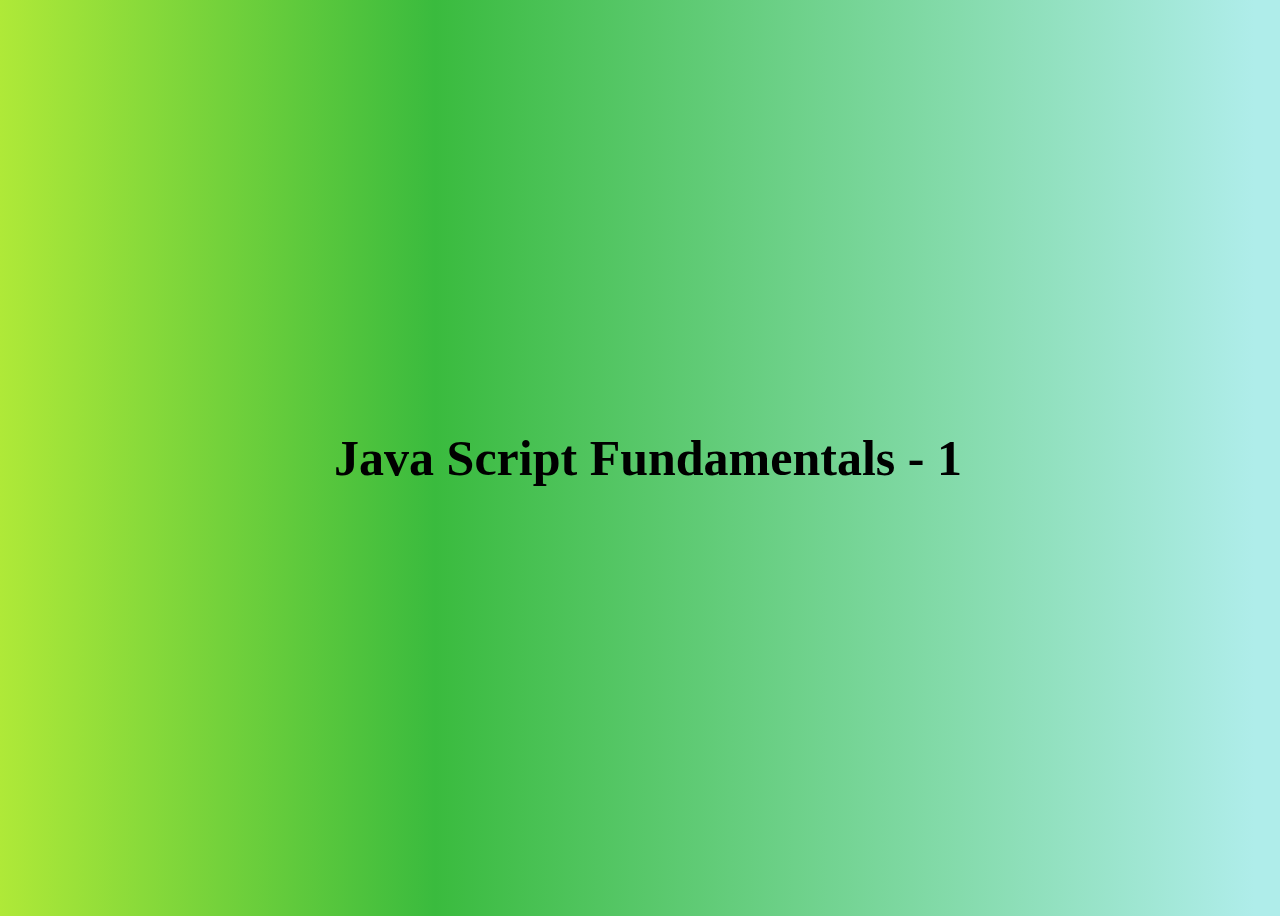
<file: index.html>
<!DOCTYPE html>
<html lang="en">
  <head>
    <meta charset="UTF-8" />
    <meta name="viewport" content="width=device-width, initial-scale=1.0" />
    <title>Document</title>
    <style>
      body {
        background: linear-gradient(
          90deg,
          rgba(175, 233, 56, 1) 0%,
          rgba(58, 187, 62, 1) 34%,
          rgba(175, 237, 234, 1) 98%
        );
        width: 100%;
        height: 100vh;
        display: flex;
        flex-direction: column;
        justify-content: center;
        align-items: center;
      }
  
      h1 {
        text-align: center;
        font-size: 50px;
      }
    </style>
  </head>
  <body>
      <h1 onclick="addH1()">Java Script Fundamentals - 1</h1>

    <!-- script file linking -->
    <!-- <script src="assignment.js"></script> -->
    <!-- <script src="challenge2.js"></script> -->
    <!-- <script src="challenge3.js"></script> -->
    <!-- <script src="challenge4.js"></script> -->
    <!-- <script src="objects.js"></script> -->
    <!-- <script src="tipcalcusingloops.js"></script> -->
    <!-- <script src="scoping.js"></script> -->
    <!-- <script src="hoisting,TDZ.js"></script> -->
    <!-- <script src="this.js"></script> -->
    <!-- <script src="destructuringarrays.js"></script> -->
    <!-- <script src="destructurobject.js"></script> -->
    <!-- <script src="desobjassign.js"></script> -->
    <!-- <script src="spreadop.js"></script> -->
    <!-- <script src="rest.js"></script> -->
    <!-- <script src="shortcircuit&&.js"></script> -->
    <!-- <script src="DSMOandSTRCHAll.js"></script> -->
    <!-- <script src="forof.js"></script> -->
    <!-- <script src="loopingobjects.js"></script> -->
    <!-- <script src="sets.js"></script> -->
    <!-- <script src="maps.js"></script> -->
    <script src="numberconver.js"></script>
  </body>
</html>
</file>
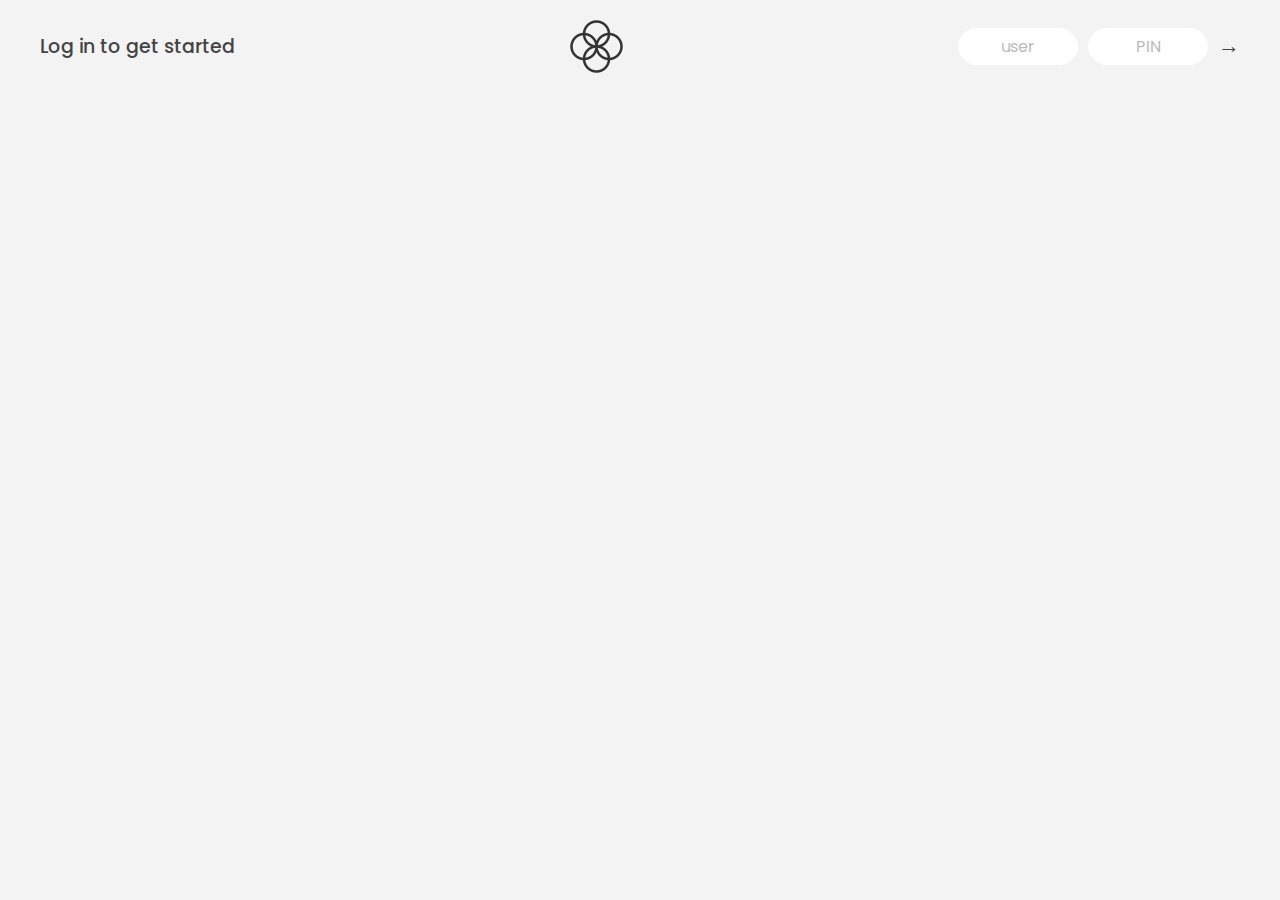
<file: bankistArrays/index.html>
<!DOCTYPE html>
<html lang="en">
  <head>
    <meta charset="UTF-8" />
    <meta name="viewport" content="width=device-width, initial-scale=1.0" />
    <meta http-equiv="X-UA-Compatible" content="ie=edge" />
    <link rel="shortcut icon" type="image/png" href="/icon.png" />

    <link
      href="https://fonts.googleapis.com/css?family=Poppins:400,500,600&display=swap"
      rel="stylesheet"
    />

    <link rel="stylesheet" href="style.css" />
    <title>Bankist</title>
  </head>
  <body>
    <!-- TOP NAVIGATION -->
    <nav>
      <p class="welcome">Log in to get started</p>
      <img src="logo.png" alt="Logo" class="logo" />
      <form class="login">
        <input
          type="text"
          placeholder="user"
          class="login__input login__input--user"
        />
        <!-- In practice, use type="password" -->
        <input
          type="text"
          placeholder="PIN"
          maxlength="4"
          class="login__input login__input--pin"
        />
        <button class="login__btn">&rarr;</button>
      </form>
    </nav>

    <main class="app">
      <!-- BALANCE -->
      <div class="balance">
        <div>
          <p class="balance__label">Current balance</p>
          <p class="balance__date">
            As of <span class="date">05/03/2037</span>
          </p>
        </div>
        <p class="balance__value">0000€</p>
      </div>

      <!-- MOVEMENTS -->
      <div class="movements">
        <div class="movements__row">
          <div class="movements__type movements__type--deposit">2 deposit</div>
          <div class="movements__date">3 days ago</div>
          <div class="movements__value">4 000€</div>
        </div>
        <div class="movements__row">
          <div class="movements__type movements__type--withdrawal">
            1 withdrawal
          </div>
          <div class="movements__date">24/01/2037</div>
          <div class="movements__value">-378€</div>
        </div>
      </div>

      <!-- SUMMARY -->
      <div class="summary">
        <p class="summary__label">In</p>
        <p class="summary__value summary__value--in">0000€</p>
        <p class="summary__label">Out</p>
        <p class="summary__value summary__value--out">0000€</p>
        <p class="summary__label">Interest</p>
        <p class="summary__value summary__value--interest">0000€</p>
        <button class="btn--sort">&downarrow; SORT</button>
      </div>

      <!-- OPERATION: TRANSFERS -->
      <div class="operation operation--transfer">
        <h2>Transfer money</h2>
        <form class="form form--transfer">
          <input type="text" class="form__input form__input--to" />
          <input type="number" class="form__input form__input--amount" />
          <button class="form__btn form__btn--transfer">&rarr;</button>
          <label class="form__label">Transfer to</label>
          <label class="form__label">Amount</label>
        </form>
      </div>

      <!-- OPERATION: LOAN -->
      <div class="operation operation--loan">
        <h2>Request loan</h2>
        <form class="form form--loan">
          <input type="number" class="form__input form__input--loan-amount" />
          <button class="form__btn form__btn--loan">&rarr;</button>
          <label class="form__label form__label--loan">Amount</label>
        </form>
      </div>

      <!-- OPERATION: CLOSE -->
      <div class="operation operation--close">
        <h2>Close account</h2>
        <form class="form form--close">
          <input type="text" class="form__input form__input--user" />
          <input
            type="password"
            maxlength="6"
            class="form__input form__input--pin"
          />
          <button class="form__btn form__btn--close">&rarr;</button>
          <label class="form__label">Confirm user</label>
          <label class="form__label">Confirm PIN</label>
        </form>
      </div>

      <!-- LOGOUT TIMER -->
      <p class="logout-timer">
        You will be logged out in <span class="timer">05:00</span>
      </p>
    </main>

    <!-- <footer>
      &copy; by Jonas Schmedtmann. Don't claim as your own :)
    </footer> -->

    <script src="script.js"></script>
  </body>
</html>
</file>
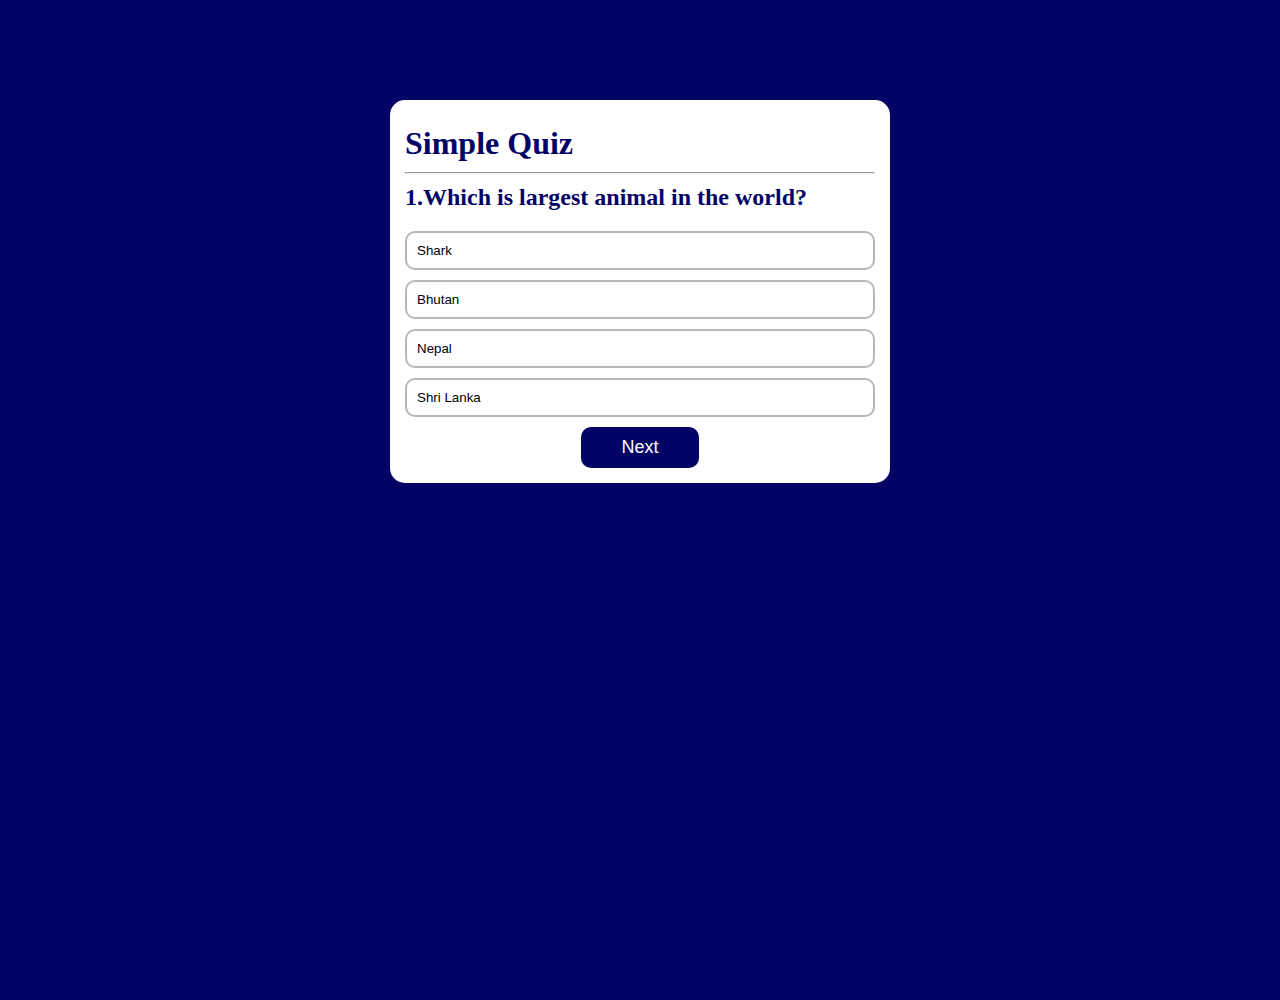
<file: Quiz App/index.html>
<!DOCTYPE html>
<html lang="en">
  <head>
    <meta charset="UTF-8" />
    <meta name="viewport" content="width=device-width, initial-scale=1.0" />
    <link rel="stylesheet" href="style.css" />
    <title>Quiz App</title>
  </head>
  <body>
    <div class="question-container">
      <h1>Simple Quiz</h1>
      <hr />
      <h2 id="question">Question Goes here.</h2>
      <div class="answerButtons">
        <!-- <button class="btn1 btn">Answer 1</button>
        <button class="btn2 btn">Answer 2</button>
        <button class="btn3 btn">Answer 3</button>
        <button class="btn4 btn">Answer 4</button> -->
      </div>

      <button class="nxt">Next</button>
    </div>
    <script src="script.js"></script>
  </body>
</html>
</file>
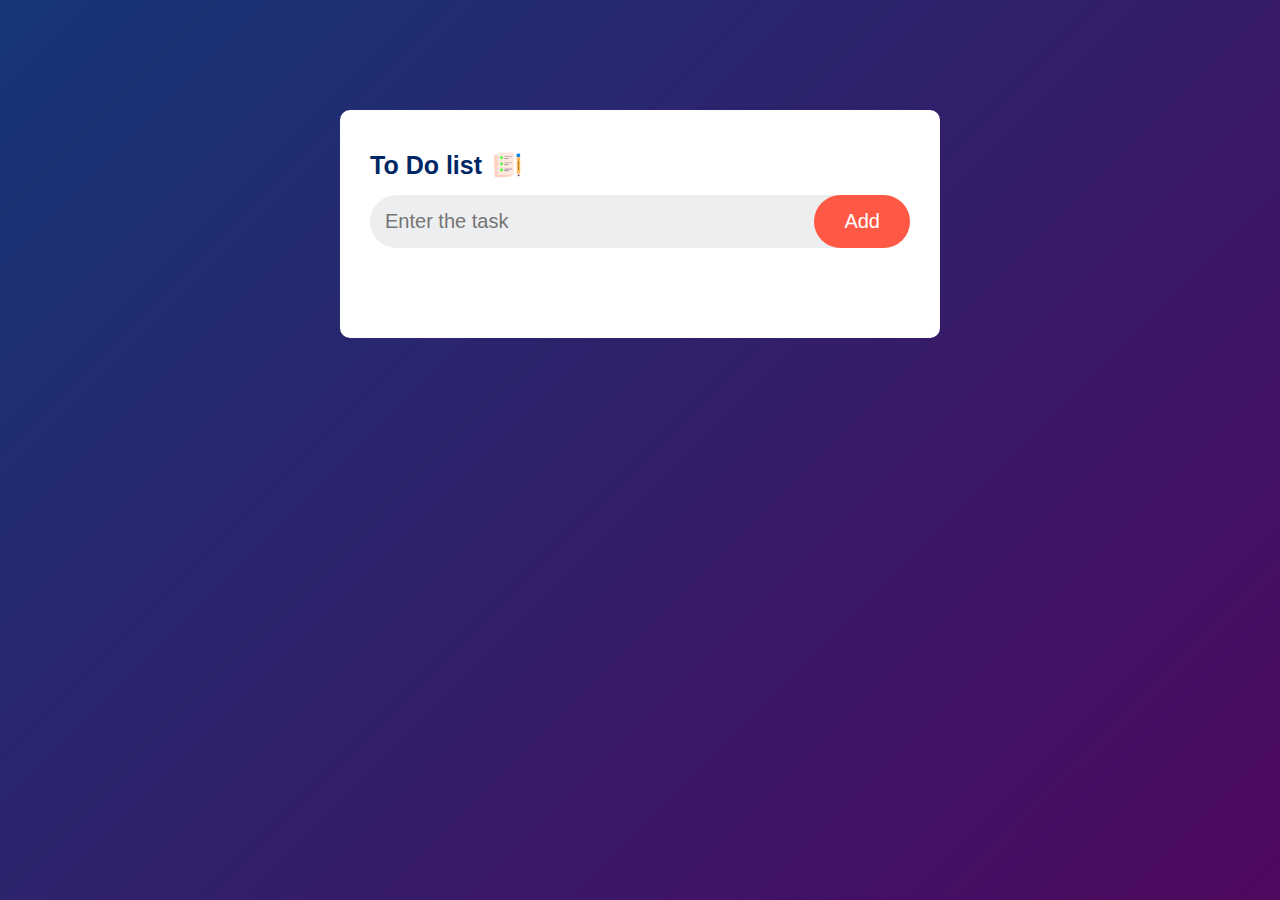
<file: To Do List/index.html>
<!DOCTYPE html>
<html lang="en">
  <head>
    <meta charset="UTF-8" />
    <meta name="viewport" content="width=device-width, initial-scale=1.0" />
    <link rel="stylesheet" href="style.css" />
    <title>To Do List</title>
  </head>
  <body>
    <div class="container">
      <div class="todo-app">
        <h2>To Do list <img src="images/icon.png" alt="" /></h2>
        <div class="task-box">
          <input type="text" placeholder="Enter the task" />
          <button onclick="addTask()">Add</button>
        </div>
        <ul class="task-list">
          <!-- <li class="task1 ">Task 1</li>
          <li class="task2 ">Task 2</li>
          <li class="task3 ">Task 3</li>
          <li class="task4 ">Task 4</li>
          <li class="task5 ">Task 5</li> -->
        </ul>
      </div>
    </div>
    <script src="script.js"></script>
  </body>
</html>
</file>
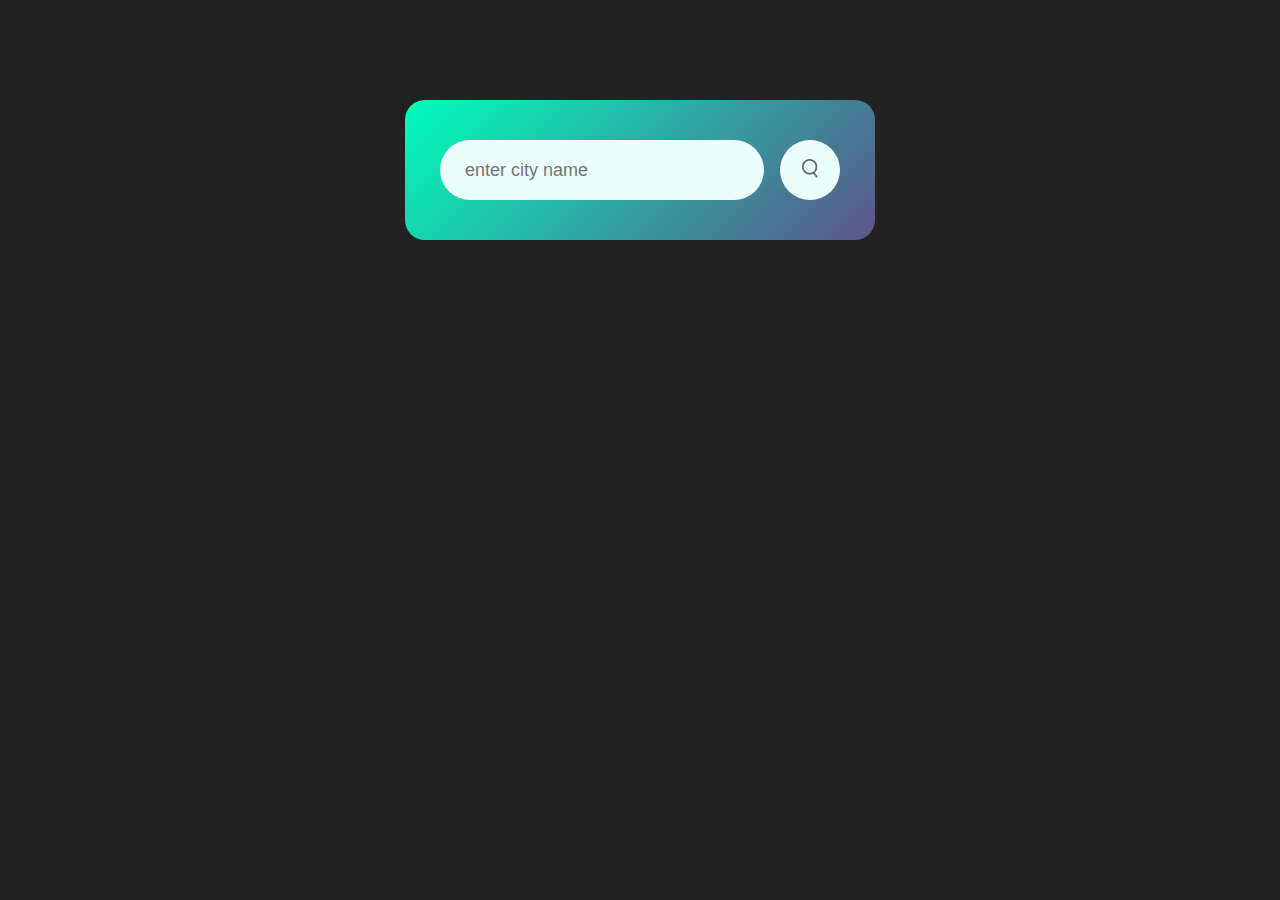
<file: weather app/index.html>
<!DOCTYPE html>
<html lang="en">
  <head>
    <meta charset="UTF-8" />
    <meta name="viewport" content="width=device-width, initial-scale=1.0" />
    <link rel="stylesheet" href="style.css" />
    <title>Weather App with Java Script</title>
  </head>
  <body>
    <div class="card">
      <div class="search">
        <input type="text" placeholder="enter city name" spellcheck="false" />
        <button><img src="images/search.png" alt="" srcset="" /></button>
      </div>
      <p class="error hidden">Invalid City Name!</p>
      <div class="weather hidden">
        <img src="images/drizzle.png" alt="" class="weather-icon" />
        <h1 class="temp">22<sup>o</sup>c</h1>
        <h2 class="city">Berlin</h2>
      </div>
      <div class="details hidden">
        <div class="col">
          <img src="images/humidity.png" alt="" />
          <div>
            <p class="humidity">50%</p>
            <p>Humidity</p>
          </div>
        </div>
        <div class="col">
          <img src="images/wind.png" alt="" />
          <div>
            <p class="wind">15 km/h</p>
            <p>Wind Speed</p>
          </div>
        </div>
      </div>
    </div>
    <script src="script.js"></script>
  </body>
</html>
</file>
<file: bankistArrays/style.css>
/*
 * Use this CSS to learn some intersting techniques,
 * in case you're wondering how I built the UI.
 * Have fun! 😁
 */

* {
  margin: 0;
  padding: 0;
  box-sizing: inherit;
}

html {
  font-size: 62.5%;
  box-sizing: border-box;
}

body {
  font-family: "Poppins", sans-serif;
  color: #444;
  background-color: #f3f3f3;
  height: 100vh;
  padding: 2rem;
}

nav {
  display: flex;
  justify-content: space-between;
  align-items: center;
  padding: 0 2rem;
}

.welcome {
  font-size: 1.9rem;
  font-weight: 500;
}

.logo {
  height: 5.25rem;
}

.login {
  display: flex;
}

.login__input {
  border: none;
  padding: 0.5rem 2rem;
  font-size: 1.6rem;
  font-family: inherit;
  text-align: center;
  width: 12rem;
  border-radius: 10rem;
  margin-right: 1rem;
  color: inherit;
  border: 1px solid #fff;
  transition: all 0.3s;
}

.login__input:focus {
  outline: none;
  border: 1px solid #ccc;
}

.login__input::placeholder {
  color: #bbb;
}

.login__btn {
  border: none;
  background: none;
  font-size: 2.2rem;
  color: inherit;
  cursor: pointer;
  transition: all 0.3s;
}

.login__btn:hover,
.login__btn:focus,
.btn--sort:hover,
.btn--sort:focus {
  outline: none;
  color: #777;
}

/* MAIN */
.app {
  position: relative;
  max-width: 100rem;
  margin: 4rem auto;
  display: grid;
  grid-template-columns: 4fr 3fr;
  grid-template-rows: auto repeat(3, 15rem) auto;
  gap: 2rem;

  /* NOTE This creates the fade in/out anumation */
  opacity: 0;
  transition: all 1s;
}

.balance {
  grid-column: 1 / span 2;
  display: flex;
  align-items: flex-end;
  justify-content: space-between;
  margin-bottom: 2rem;
}

.balance__label {
  font-size: 2.2rem;
  font-weight: 500;
  margin-bottom: -0.2rem;
}

.balance__date {
  font-size: 1.4rem;
  color: #888;
}

.balance__value {
  font-size: 4.5rem;
  font-weight: 400;
}

/* MOVEMENTS */
.movements {
  grid-row: 2 / span 3;
  background-color: #fff;
  border-radius: 1rem;
  overflow: scroll;
}

.movements__row {
  padding: 2.25rem 4rem;
  display: flex;
  align-items: center;
  border-bottom: 1px solid #eee;
}

.movements__type {
  font-size: 1.1rem;
  text-transform: uppercase;
  font-weight: 500;
  color: #fff;
  padding: 0.1rem 1rem;
  border-radius: 10rem;
  margin-right: 2rem;
}

.movements__date {
  font-size: 1.1rem;
  text-transform: uppercase;
  font-weight: 500;
  color: #666;
}

.movements__type--deposit {
  background-image: linear-gradient(to top left, #39b385, #9be15d);
}

.movements__type--withdrawal {
  background-image: linear-gradient(to top left, #e52a5a, #ff585f);
}

.movements__value {
  font-size: 1.7rem;
  margin-left: auto;
}

/* SUMMARY */
.summary {
  grid-row: 5 / 6;
  display: flex;
  align-items: baseline;
  padding: 0 0.3rem;
  margin-top: 1rem;
}

.summary__label {
  font-size: 1.2rem;
  font-weight: 500;
  text-transform: uppercase;
  margin-right: 0.8rem;
}

.summary__value {
  font-size: 2.2rem;
  margin-right: 2.5rem;
}

.summary__value--in,
.summary__value--interest {
  color: #66c873;
}

.summary__value--out {
  color: #f5465d;
}

.btn--sort {
  margin-left: auto;
  border: none;
  background: none;
  font-size: 1.3rem;
  font-weight: 500;
  cursor: pointer;
}

/* OPERATIONS */
.operation {
  border-radius: 1rem;
  padding: 3rem 4rem;
  color: #333;
}

.operation--transfer {
  background-image: linear-gradient(to top left, #ffb003, #ffcb03);
}

.operation--loan {
  background-image: linear-gradient(to top left, #39b385, #9be15d);
}

.operation--close {
  background-image: linear-gradient(to top left, #e52a5a, #ff585f);
}

h2 {
  margin-bottom: 1.5rem;
  font-size: 1.7rem;
  font-weight: 600;
  color: #333;
}

.form {
  display: grid;
  grid-template-columns: 2.5fr 2.5fr 1fr;
  grid-template-rows: auto auto;
  gap: 0.4rem 1rem;
}

/* Exceptions for interst */
.form.form--loan {
  grid-template-columns: 2.5fr 1fr 2.5fr;
}
.form__label--loan {
  grid-row: 2;
}
/* End exceptions */

.form__input {
  width: 100%;
  border: none;
  background-color: rgba(255, 255, 255, 0.4);
  font-family: inherit;
  font-size: 1.5rem;
  text-align: center;
  color: #333;
  padding: 0.3rem 1rem;
  border-radius: 0.7rem;
  transition: all 0.3s;
}

.form__input:focus {
  outline: none;
  background-color: rgba(255, 255, 255, 0.6);
}

.form__label {
  font-size: 1.3rem;
  text-align: center;
}

.form__btn {
  border: none;
  border-radius: 0.7rem;
  font-size: 1.8rem;
  background-color: #fff;
  cursor: pointer;
  transition: all 0.3s;
}

.form__btn:focus {
  outline: none;
  background-color: rgba(255, 255, 255, 0.8);
}

.logout-timer {
  padding: 0 0.3rem;
  margin-top: 1.9rem;
  text-align: right;
  font-size: 1.25rem;
}

.timer {
  font-weight: 600;
}
</file>
<file: Quiz App/style.css>
*{
    margin: 0;
    padding: 0;
    box-sizing: border-box;
}
body{
    width: 100%;
    height: 100vh;
    background-color: rgb(3, 3, 102);
    
}
.question-container{
    width: 500px;
    max-width: 800px;
    background-color: white;
    padding: 15px;
    margin: auto;
    margin-top: 100px;
    border-radius: 15px;
}
.question-container h1{
    padding: 10px 0 10px 0;
    color: rgb(3,3,102);
}
.question-container h2{
    padding: 10px 0 10px 0;
    color: rgb(3,3,102);
}
.btn{
    display: block;
    width: 100%;
    margin: 10px 0 10px 0;
    padding: 10px 0 10px 10px;
    text-align: left;
    background: transparent;
    border-radius: 10px;
    border: 2px solid rgb(185, 183, 183);
    transition: 0.5s;
}
.nxt{
    margin: auto;
    display: none;
    padding: 10px 40px;
    font-size: 18px;
    background-color: rgb(3, 3, 102);
    color: white;
    border: none;
    border-radius: 10px;
    
}

.btn:hover{
    background-color: #222;
    color: #fff;
}
</file>
<file: To Do List/style.css>
*{
    margin: 0;
    padding: 0;
    font-family: 'Poppins',sans-serif;
    box-sizing: border-box;
}

.container{
    width: 100%;
    min-height: 100vh;
    background-image: linear-gradient(135deg,#153677,#4e085f);
    padding: 10px;
}
.todo-app{
    width: 100%;
    max-width: 600px;
    background-color: white;
    margin: 100px auto 20px;
    padding: 40px 30px 70px;
    border-radius: 10px;
}
.todo-app h2{
    display: flex;
    align-items: center;
    font-size: 25px;
    color: #002765;
}
.todo-app h2 img{
    width: 30px;
    margin-left: 10px;
}
.task-box{
    display: flex;
    justify-content: space-between;
    align-items: center;
    background-color: #edeef0;
    margin-top: 15px;
    border-radius: 30px;
}
.task-box input{
    flex: 1;
    border-radius: 30px;
    border: 0;
    outline: 0;
    padding: 15px;
    background: transparent;
    font-size: 20px;
}
.task-box button{
    padding: 15px 30px;
    border-radius: 30px;
    font-size: 20px;
    border: 0;
    outline: 0;
    background: #ff5945;
    color: white;
    cursor: pointer;
}

ul{
    list-style-type: none;
    margin-top: 20px;
    max-height: 200px;
    overflow-y: scroll;
}
ul::-webkit-scrollbar{
    width: 10px;
}ul::-webkit-scrollbar-track{
    background-color: #edeef0;
    border-radius: 100vw;
}
ul::-webkit-scrollbar-thumb{
    background-color: #ff5945;
    border-radius: 100vw;
    border: 2px solid #edeef0;
}
ul li{
    padding: 10px 25px 10px;
    font-size: 20px;
    cursor: pointer;
    user-select: none;
    position: relative;
}
ul li::before{
    content: '';
    border-radius: 50%;
    position: absolute;
    height: 20px;
    width: 20px;
    background-image: url(images/unchecked.png);
    background-size: cover;
    background-position: center;
    top: 10px;
    left: 0;
}
ul li span{
      position: absolute;
      right: 0;
      top: 10px;
      width: 30px;
      height: 30px;
      font-size: 22px;
      color: #555;
      text-align: center;
}
ul li span:hover{
    background-color: #edeef0;
    border-radius: 50%;
}
ul .task1{
    text-decoration: line-through;
}
ul .task1::before{
    background-image: url(images/checked.png);
}

.hidden{
    display: none;
}
</file>
<file: weather app/style.css>
* {
  margin: 0;
  padding: 0;
  box-sizing: border-box;
  font-family: "Poppins", sans-serif;
}
body {
  background-color: #222;
}
.card {
  width: 90%;
  max-width: 470px;
  background: linear-gradient(135deg, #00feba, #5b548a);
  color: #fff;
  margin: 100px auto 0;
  border-radius: 20px;
  padding: 40px 35px;
  text-align: center;
}
.search {
  width: 100%;
  display: flex;
  align-items: center;
  justify-content: space-between;
}
.search input {
  border: 0;
  outline: 0;
  background: #ebfffc;
  color: #555;
  padding: 10px 25px;
  height: 60px;
  flex: 1;
  margin-right: 16px;
  font-size: 18px;
  border-radius: 50px;
}
.search button {
  border: 0;
  outline: 0;
  background: #ebfffc;
  border-radius: 50%;
  width: 60px;
  height: 60px;
  cursor: pointer;
}
.search button img {
  width: 16px;
}

.weather-icon {
  width: 170px;
  margin-top: 30px;
}
.weather h1 {
  font-size: 80px;
  font-weight: 500;
}
.weather h2 {
  font-size: 45px;
  font-weight: 400;
  margin-top: -10px;
}
.details {
  display: flex;
  align-items: center;
  justify-content: space-between;
  padding: 0 20px;
  margin-top: 50px;
}
.details .col {
  display: flex;
  align-items: center;
  text-align: left;
}
.details .col img {
  width: 40px;
  margin-right: 15px;
}
.details .col div p {
  font-size: 25px;
}
.hidden{
  display: none;
}
.error{
  text-align: left;
  margin-top: 15px;
  font-size: 20px;
}
</file>
